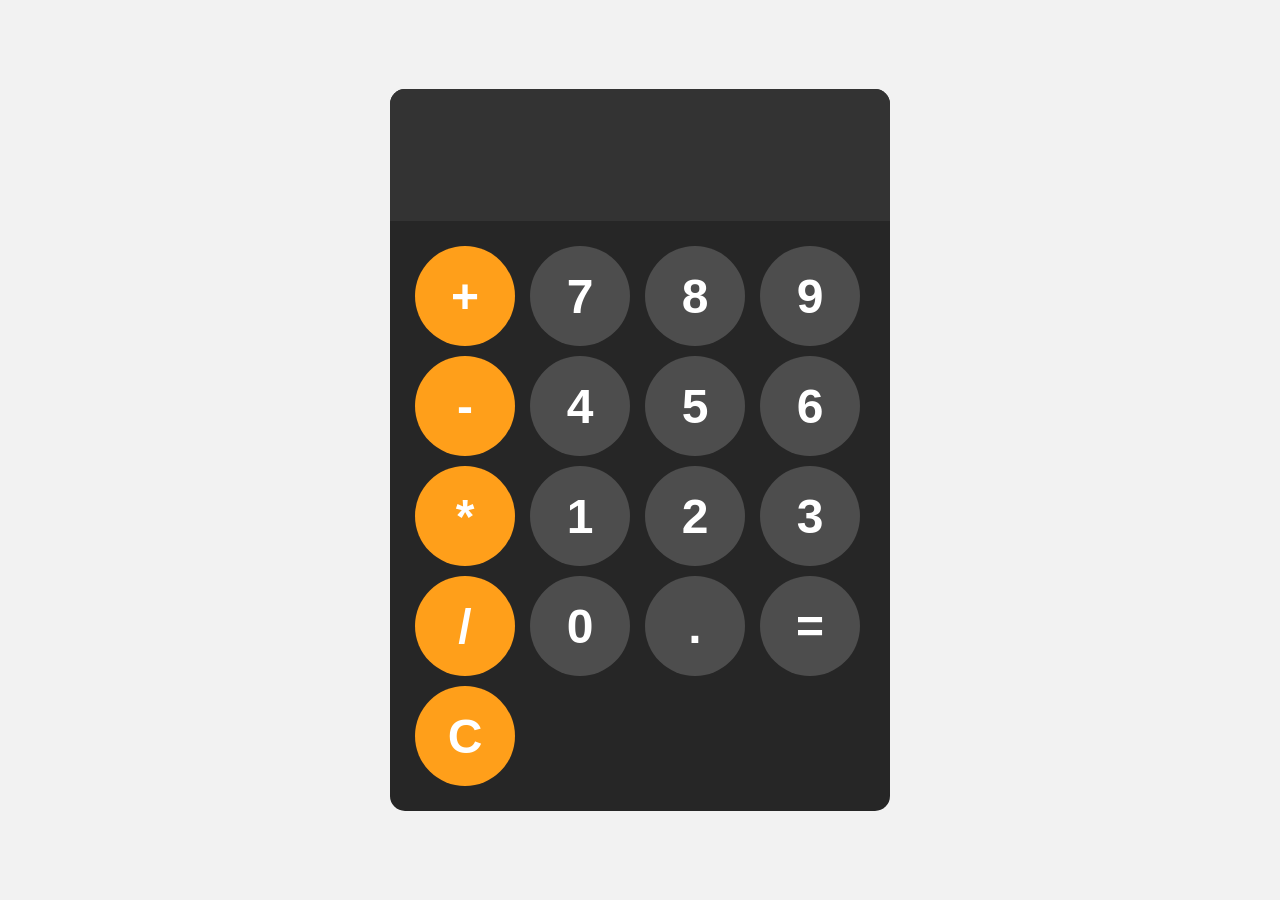
<file: CalculatorProgram.html>
<!DOCTYPE html>
<html lang="en">
<head>
    <meta charset="UTF-8">
    <meta name="viewport" content="width=device-width, initial-scale=1.0">
    <title>Calculator</title>
    <link rel="stylesheet" href="CalculatorProgramstyle.css">
</head>
<body>

    <div id="calculator">
        <input id="display" readonly>
        <div id="keys">
            <button onclick="appendToDisplay('+')" class="operator-btn">+</button>
            <button onclick="appendToDisplay('7')">7</button>
            <button onclick="appendToDisplay('8')">8</button>
            <button onclick="appendToDisplay('9')">9</button>
            <button onclick="appendToDisplay('-')" class="operator-btn">-</button>
            <button onclick="appendToDisplay('4')">4</button>
            <button onclick="appendToDisplay('5')">5</button>
            <button onclick="appendToDisplay('6')">6</button>
            <button onclick="appendToDisplay('*')" class="operator-btn">*</button>
            <button onclick="appendToDisplay('1')">1</button>
            <button onclick="appendToDisplay('2')">2</button>
            <button onclick="appendToDisplay('3')">3</button>
            <button onclick="appendToDisplay('/')" class="operator-btn">/</button>
            <button onclick="appendToDisplay('0')">0</button>
            <button onclick="appendToDisplay('.')">.</button>
            <button onclick="calculate()">=</button>
            <button onclick="clearDisplay()" class="operator-btn">C</button>
        </div>
    </div>
    <script src="CalculatorProgram.js"></script>    
</body>
</html>
</file>
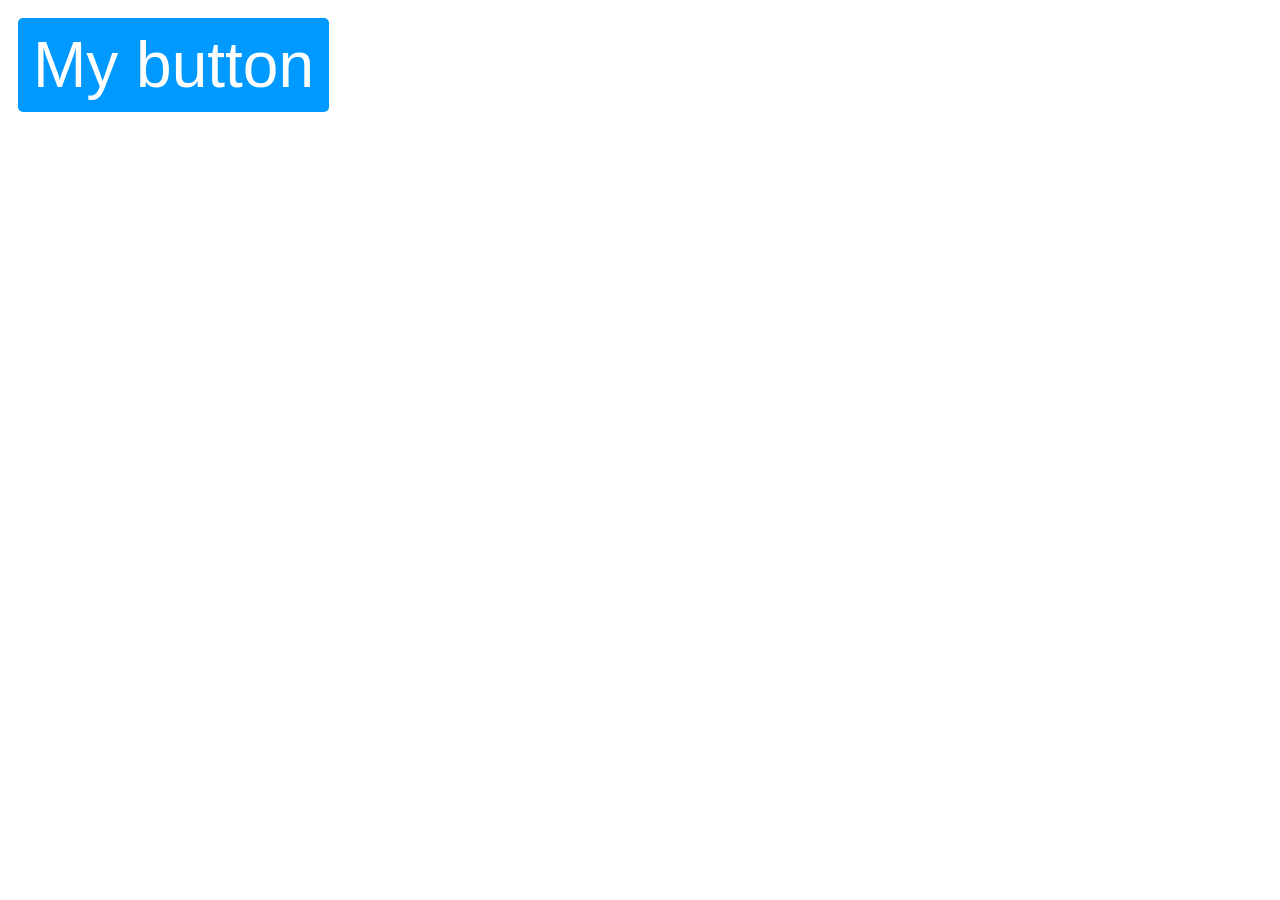
<file: classList.html>
<!DOCTYPE html>
<html lang="en">
<head>
    <meta charset="UTF-8">
    <meta name="viewport" content="width=device-width, initial-scale=1.0">
    <title>My Website</title>
    <link rel="stylesheet" href="classListstyle.css">
</head>
<body>

    <button id="myButton">My button</button>

    <script src="classList.js"></script>    
</body>
</html>
</file>
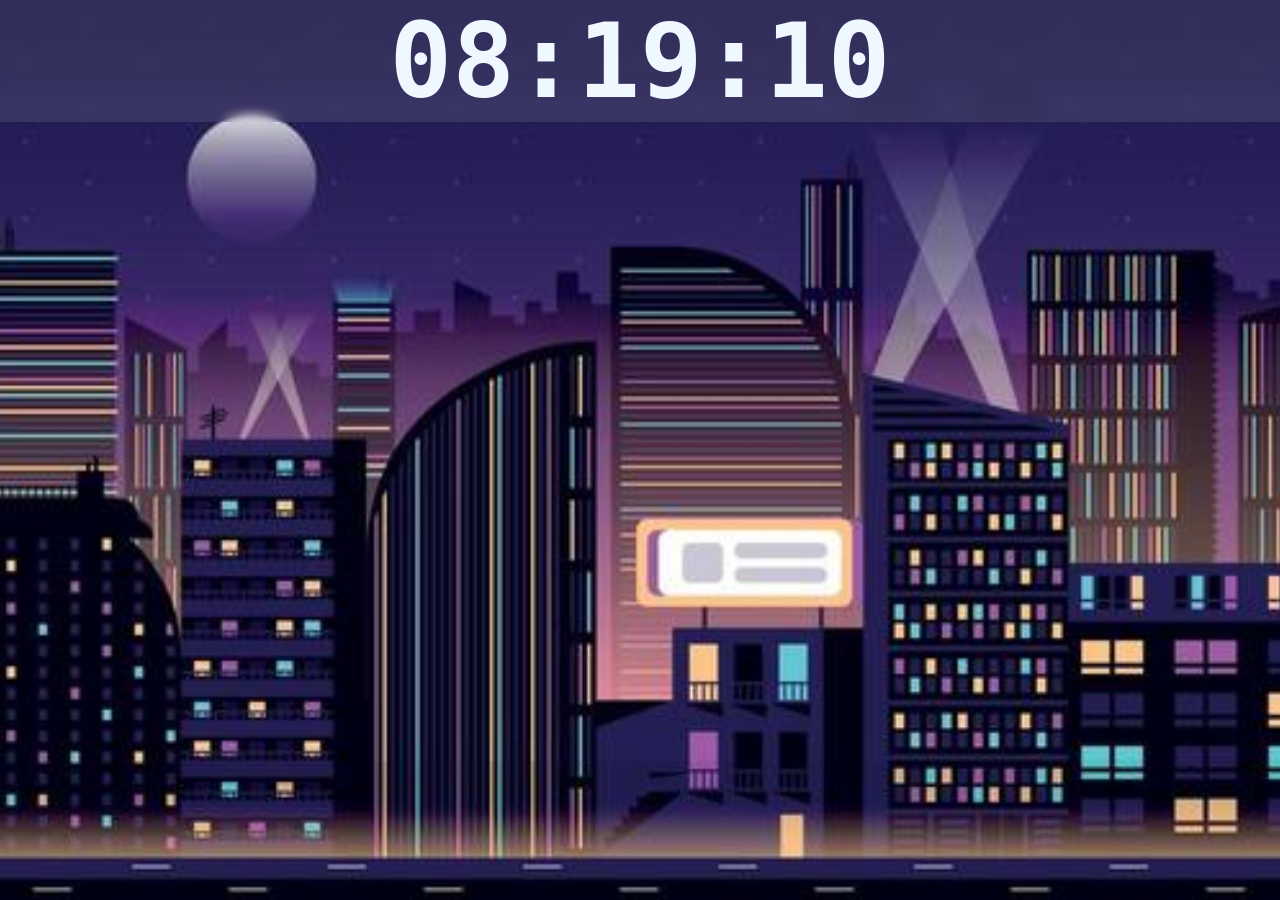
<file: DC.html>
<!DOCTYPE html>
<html lang="en">
<head>
    <meta charset="UTF-8">
    <meta name="viewport" content="width=device-width, initial-scale=1.0">
    <title>My Website</title>
    <link rel="stylesheet" href="DCstyle.css">
</head>
<body>
    <div id="clock-container">
        <div id="clock">00:00:00</div>
    </div>
    <script src="DigitalClock.js"></script>    
</body>
</html>
</file>
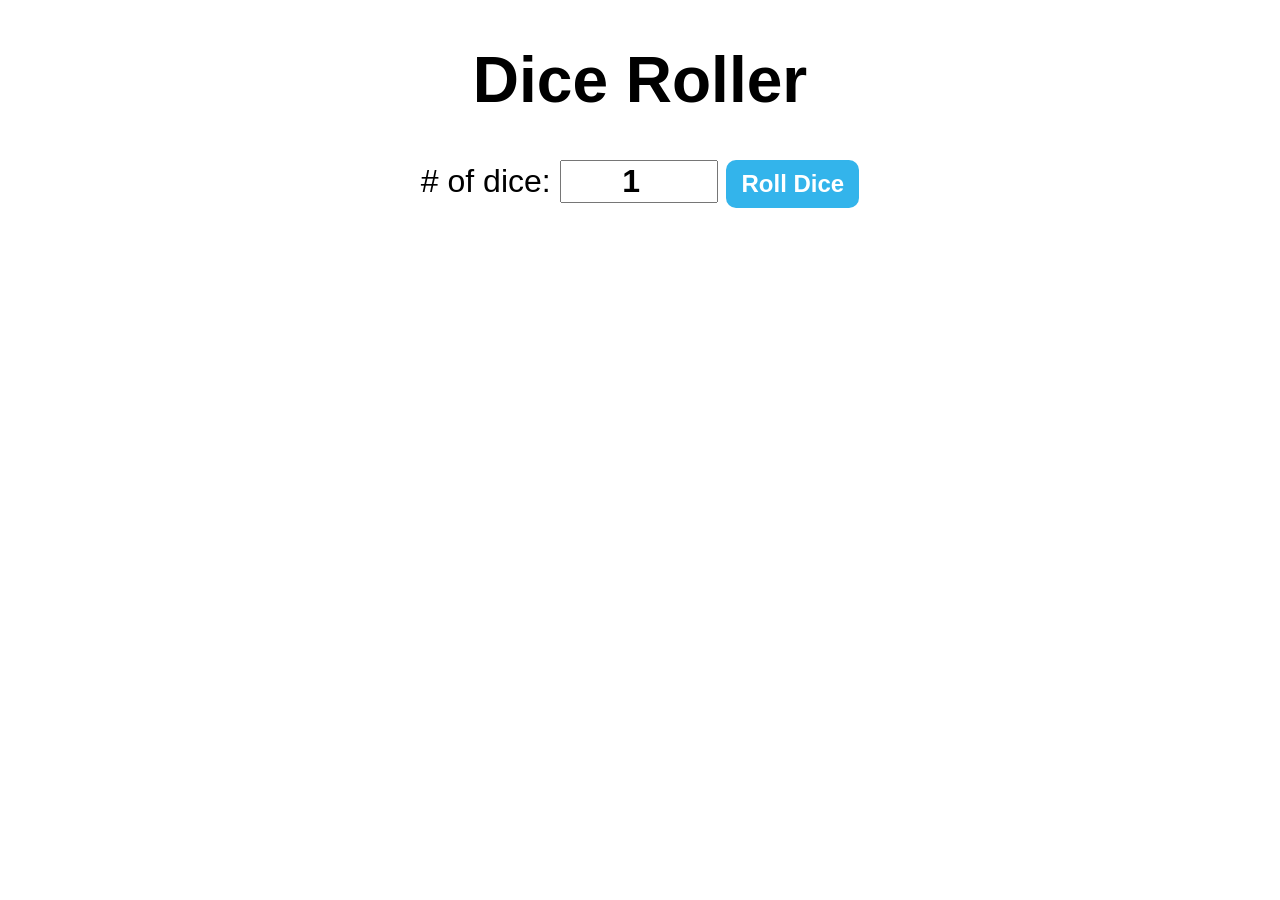
<file: DRP.html>
<!DOCTYPE html>
<html lang="en">
<head>
    <meta charset="UTF-8">
    <meta name="viewport" content="width=device-width, initial-scale=1.0">
    <title>Dice Roller</title>
    <link rel="stylesheet" href="DRPstyle.css">
</head>
<body>

    <div id="container">
        <h1>Dice Roller</h1>
        <label># of dice:</label>
        <input type="number" id="numOfDice" value="1" min="1">
        <button onclick="rollDice()">Roll Dice</button>
        <div id="diceResult"></div>
        <div id="diceImages"></div>
    </div>    
    <script src="DiceRolLerProgram.js"></script>    
</body>
</html>
</file>
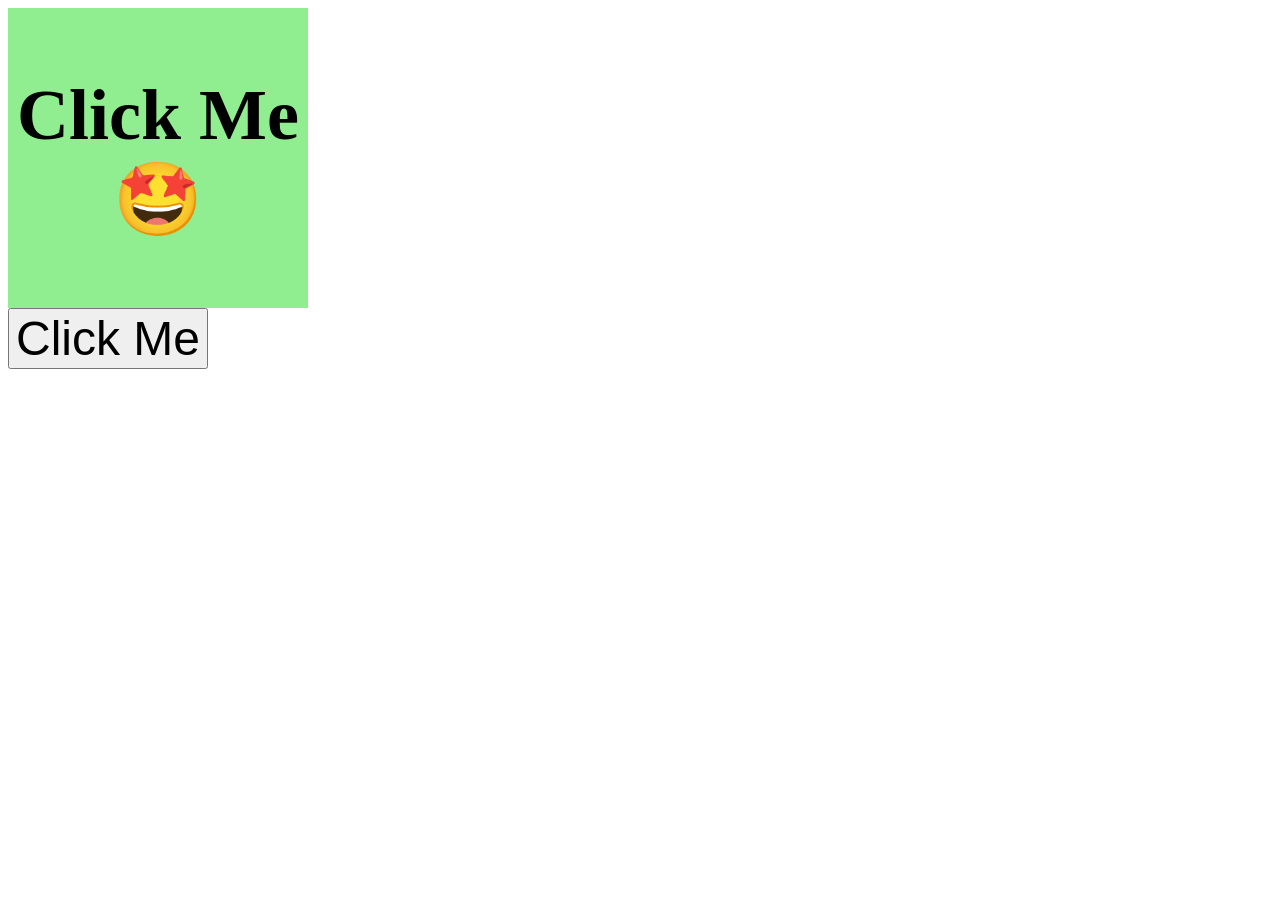
<file: eventListener.html>
<!DOCTYPE html>
<html lang="en">
<head>
    <meta charset="UTF-8">
    <meta name="viewport" content="width=device-width, initial-scale=1.0">
    <title>My Website</title>
    <link rel="stylesheet" href="eventListenerstyle.css">
</head>
<body>
    <div id="myBox">
        Click Me 🤩
    </div>

    <button id="myButton">Click Me</button>
    
    <script src="eventListener.js"></script>    
</body>
</html>
</file>
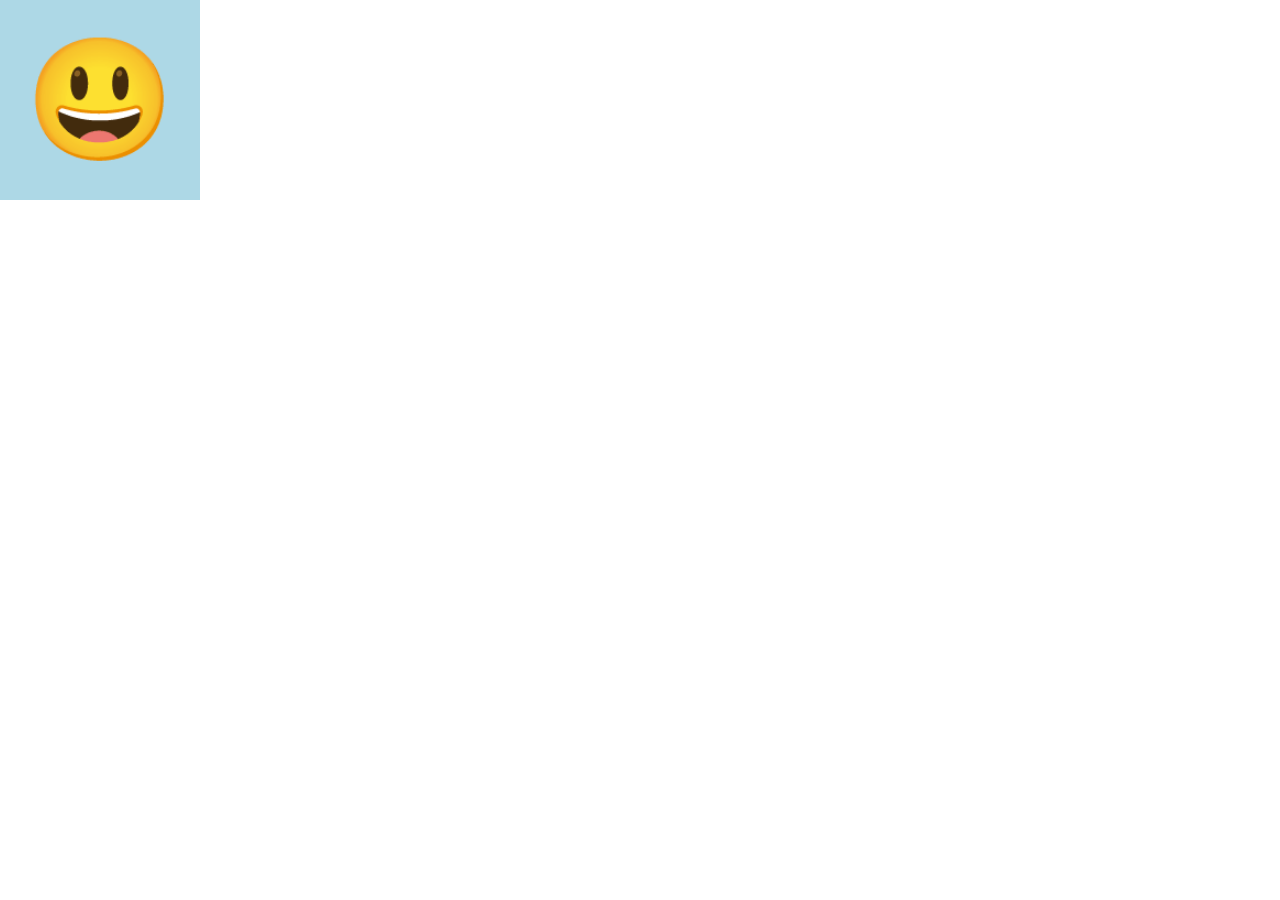
<file: eventListener2.html>
<!DOCTYPE html>
<html lang="en">
<head>
    <meta charset="UTF-8">
    <meta name="viewport" content="width=device-width, initial-scale=1.0">
    <title>My Website</title>
    <link rel="stylesheet" href="eventListenerstyle2.css">
</head>
<body>
    <div id="myBox">😃</div>
    
    <script src="eventListener2.js"></script>    
</body>
</html>
</file>
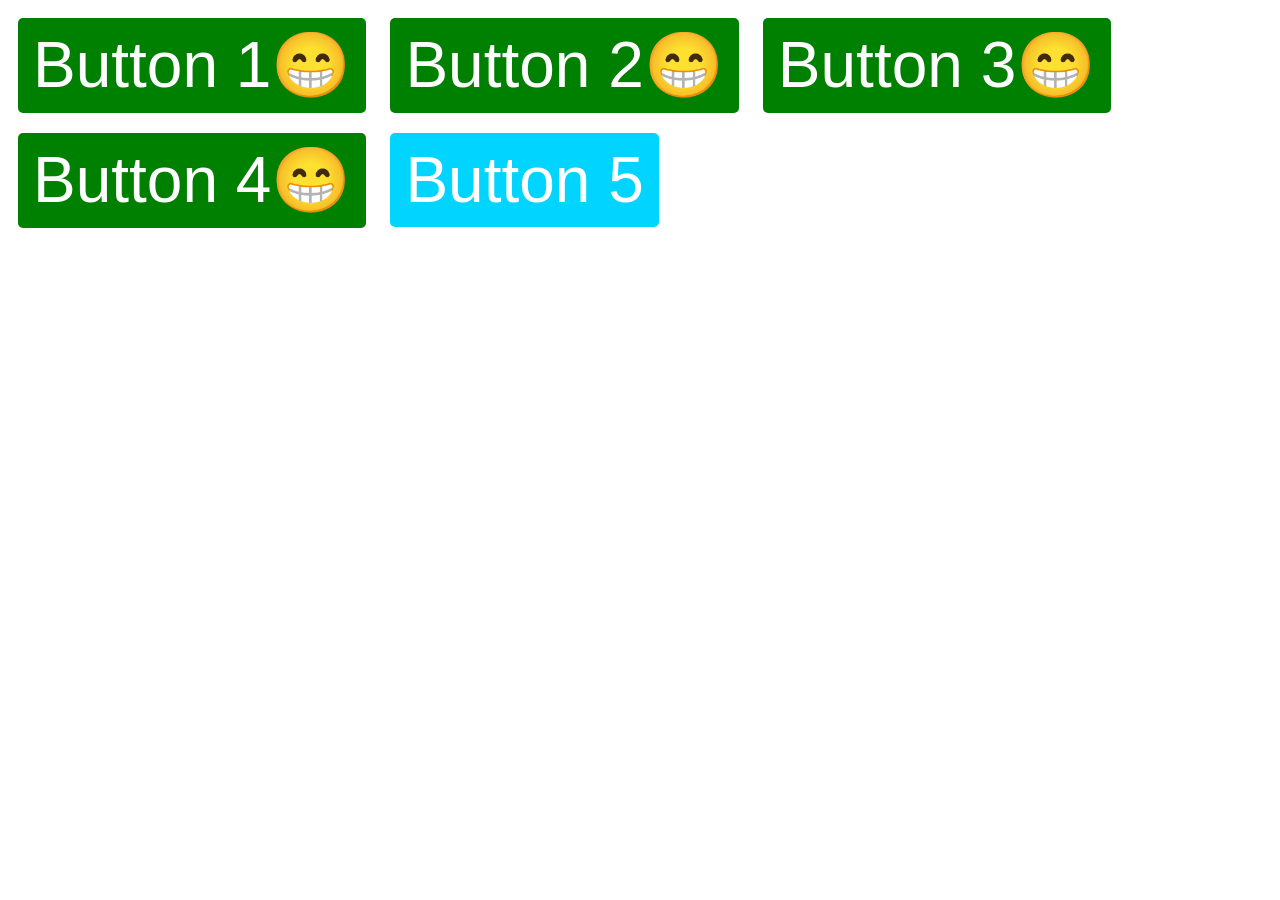
<file: NodeList.html>
<DOCTYPE html>
<html lang="en">
<head>
    <meta charset="UTF-8">
    <meta name="viewport" content="width=device-width, initial-scale=1.0">
    <title>My Website</title>
    <link rel="stylesheet" href="NodeListstyle.css">
</head>
<body>

    <button class = "myButtons">Button 1</button>
    <button class = "myButtons">Button 2</button>
    <button class = "myButtons">Button 3</button>
    <button class = "myButtons">Button 4</button>
    <script src="NodeList.js"></script>    
</body>
</html>
</file>
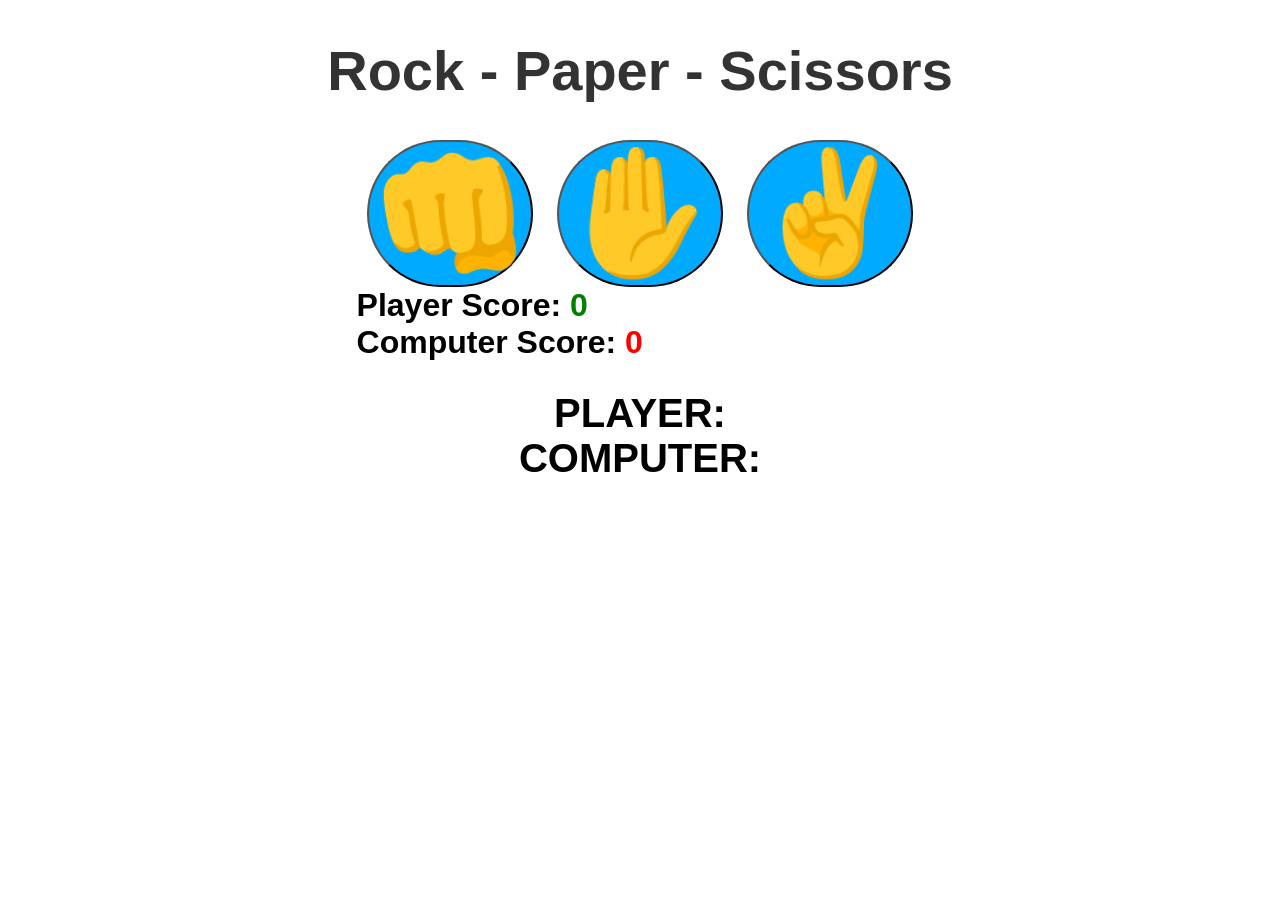
<file: RockPaperScissors.html>
<!DOCTYPE html>
<html lang="en">
<head>
    <meta charset="UTF-8">
    <meta name="viewport" content="width=device-width, initial-scale=1.0">
    <title>My Website</title>
    <link rel="stylesheet" href="RockPaperScissorsstyle.css">
</head>
<body>

    <h1>Rock - Paper - Scissors</h1>

    <div class="choices">
        <button onclick="playGame('rock')">👊</button>
        <button onclick="playGame('paper')">✋</button>
        <button onclick="playGame('scissors')">✌️</button>

        <div class="scoreDisplay">Player Score:
            <span id="playerScoreDisplay">0</span>
        </div>

        <div class="scoreDisplay">Computer Score:
            <span id="computerScoreDisplay">0</span>
        </div>

    </div>

    <div id="playerDisplay">PLAYER: </div>
    <div id="computerDisplay">COMPUTER: </div>
    <div id="resultDisplay"></div>

    <script src="RockPaperScissors.js"></script>    
</body>
</html>
</file>
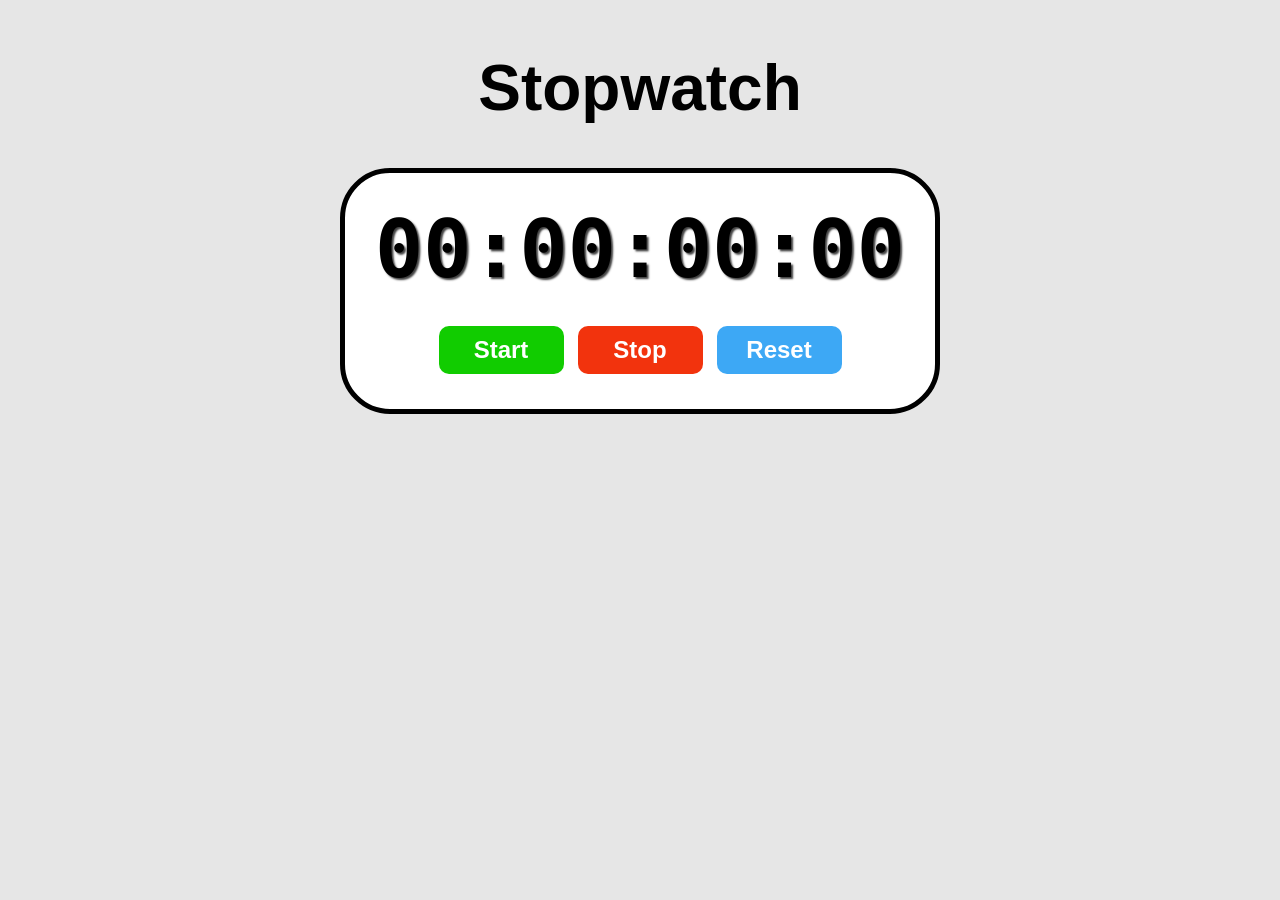
<file: Stopwatch.html>
<!DOCTYPE html>
<html lang="en">
<head>
    <meta charset="UTF-8">
    <meta name="viewport" content="width=device-width, initial-scale=1.0">
    <title>My Website</title>
    <link rel="stylesheet" href="Stopwatch.css">
</head>
<body>

    <h1 id="myH1">Stopwatch</h1>
    <div id="container">
        <div id="display">
            00:00:00:00
        </div>
        <div id="controls">
            <button id="startBtn" onclick="start()">Start</button>
            <button id="stopBtn" onclick="stop()">Stop</button>
            <button id="resetBtn" onclick="reset()">Reset</button>
        </div>

    </div>
    <script src="Stopwatch.js"></script>    
</body>
</html>
</file>
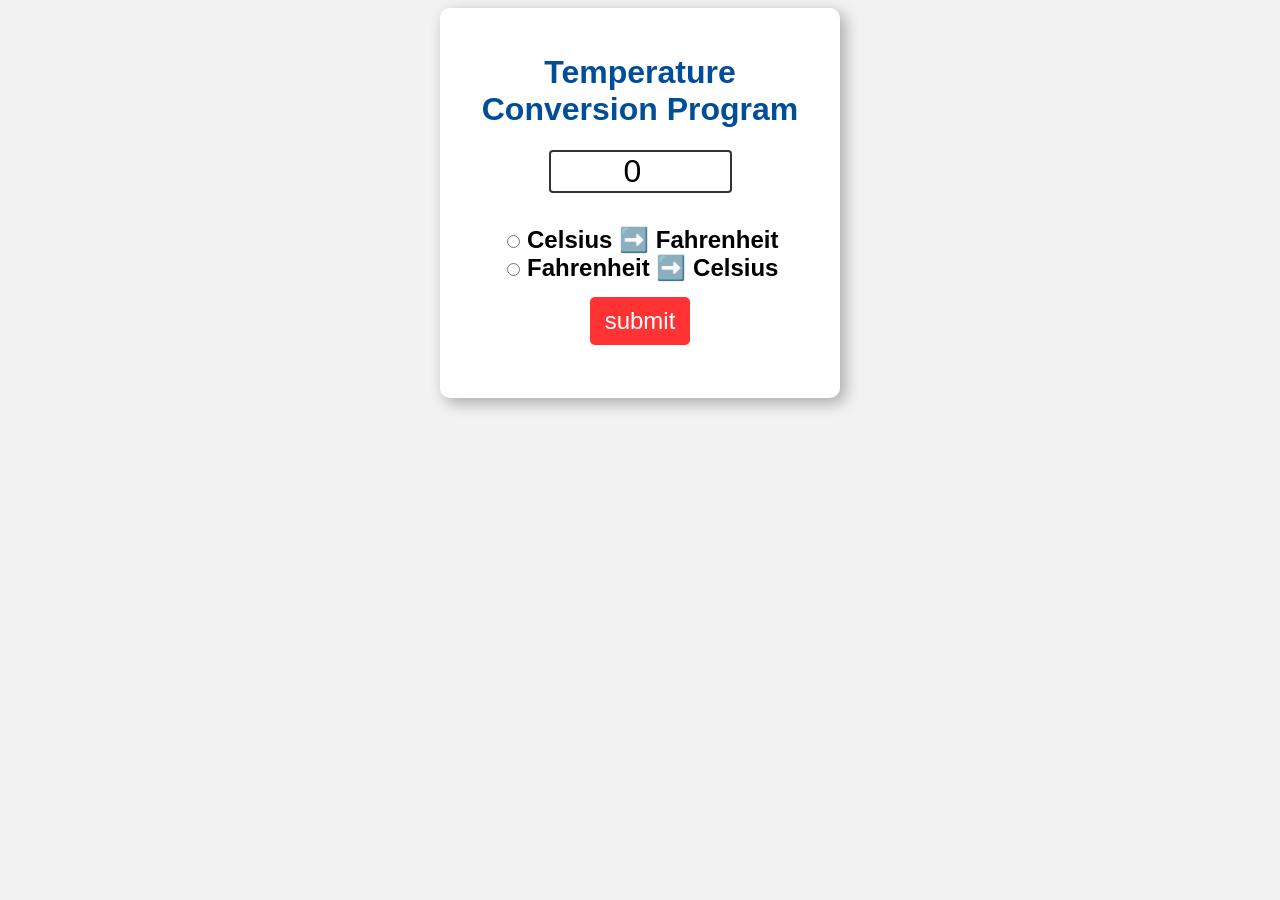
<file: TCP.html>
<!DOCTYPE html>
<html lang="en">
<head>
    <meta charset="UTF-8">
    <meta name="viewport" content="width=device-width, initial-scale=1.0">
    <title>Temperature Conversion Program</title>
    <link rel="stylesheet" href="TCPstyle.css">
</head>
<body>

    <form>
        <h1>Temperature Conversion Program</h1>
        <input type="number" id ="textbox" value="0"><br
></br>
        <input type="radio" id ="toFahrenheit" name="unit">
        <label for ="toFahrenheit">Celsius ➡️ Fahrenheit</label><br>

        <input type="radio" id ="toCelsius" name="unit">
        <label for ="toCelsius">Fahrenheit ➡️ Celsius</label><br>

        <button type="button" onclick="convert()">submit</button>
        <p id="result"></p>
    </form>

    <script src="TemperatureConversionProgram.js"></script>    
</body>
</html>
</file>
<file: CalculatorProgramstyle.css>
body{
    margin: 0;
    display: flex;
    justify-content: center;
    align-items: center;
    height: 100vh;
    background-color: hsl(0, 0%, 95%);
}
#calculator{
    font-family: Arial, Helvetica, sans-serif;
    background-color: hsl(0, 0%, 15%);
    border-radius: 15px;
    max-width: 500px;
    overflow: hidden;
}
#display{
    width: 100%;
    padding: 20px;
    font-size: 5rem;
    text-align: left;
    border: none;
    background-color: hsl(0, 0%, 20%);
    color: white;
}
#keys{
    display: grid;
    grid-template-columns: repeat(4, 1fr);
    gap: 10px;
    padding: 25px;
}
button{
    width: 100px;
    height: 100px;
    border-radius: 50px;
    border: none;
    background-color: hsl(0, 0%, 30%);
    color: white;
    font-size: 3rem;
    font-weight: bold;
    cursor: pointer;
}
button:hover{
    background-color:hsl(0, 0%, 40%);
}
button:active{
    background-color:hsl(0, 0%, 50%);
}
.operator-btn{
    background-color: hsl(35, 100%, 55%);
}
.operator-btn:hover{
    background-color: hsl(35, 100%, 65%);
}
.operator-btn:active{
    background-color: hsl(35, 100%, 75%);
}
</file>
<file: classListstyle.css>
#myButton{
    font-size: 4rem;
    margin: 10px;
    border: none;
    border-radius: 5px;
    padding: 10px 15px;
}
.enabled{
    background-color: hsl(204, 100%, 50%);
    color: white;
}
.hover{
    box-shadow: 0 010px hsl(0, 0%, 0.2);
    font-weight: bold;
}
.disabled{
    background-color: hsl(0, 0%, 60%);
    color: hsl(0, 0%, 50%);
}
</file>
<file: DCstyle.css>
body{
    background-image: url(b3.jpg);
    background-position: center;
    background-repeat: no-repeat;
    background-size: cover;
    background-attachment: fixed;
    margin: 0;
}
#clock.container{
    display: flex;
    justify-content: center;
    align-items: center;
    height: 100vh;
}
#clock{
    font-family: monospace;
    font-size: 6.5rem;
    font-weight: bold;
    text-align: center;
    color: aliceblue;
    backdrop-filter: blur(5px);
    width:100%;
    background-color: hsla(0, 0%, 100%, 0.1);
}
</file>
<file: DRPstyle.css>
#container{
    font-family: Arial, Helvetica, sans-serif;
    text-align: center;
    font-size: 2rem;
}
button{
    font-size: 1.5rem;
    padding: 10px 15px;
    border-radius: 10px;
    border: none;
    background-color: #33b4eb;
    color: white;
    font-weight: bold;
    cursor: pointer;
}
button:hover{
    background-color: #33d9eb;
}
input{
    font-size: 2rem;
    width: 150px;
    text-align: center;
    font-weight: bold;
}
#diceResult{
    margin: 25px;
}
#diceImages img{
    width: 150px;
    margin: 5px;
}
</file>
<file: eventListenerstyle.css>
#myBox{
    background-color: lightgreen;
    width: 300px;
    height: 300px;
    font-size: 4.5rem;
    font-weight: bold;
    display: flex;
    align-items: center;
    text-align: center;
}
#myButton{
    font-size: 3rem;
}
</file>
<file: eventListenerstyle2.css>
body{
    margin: 0;
}
#myBox{
    background-color: lightblue;
    width: 200px;
    height: 200px;
    font-size: 7.5rem;
    display: flex;
    justify-content: center;
    align-items: center;
    position: relative;
}
</file>
<file: NodeListstyle.css>
.myButtons{
    font-size: 4rem;
    margin: 10px;
    border: none;
    border-radius: 5px;
    padding: 10px 15px;
    background-color: hsl(190, 100%, 50%);
    color: white;
}
</file>
<file: RockPaperScissorsstyle.css>
body{
    font-family: Arial, Helvetica, sans-serif;
    font-weight: bold;
    margin: 0;
    display: flex;
    flex-direction: column;
    align-items: center;
}
h1{
    font-size: 3.5rem;
    color: hsl(0, 0%, 20%);
}
.choices{
    margin-bottom: 30px;
}
.choices button{
    font-size: 7.5rem;
    min-width: 160px;
    margin: 0 10px;
    border-radius: 250px;
    background-color: hsl(200, 100%, 50%);
    cursor: pointer;
    transition: background-color 0.5s ease;
}
.choices button:hover{
    background-color: hsl(200, 100%, 70%);
}
#playerDisplay, #computerDisplay{
    font-size: 2.5rem;
}
#resultDisplay{
    font-size: 5rem;
    margin: 30px 0;
}
.scoreDisplay{
    font-size: 2rem;
    
}
.greenText, #playerScoreDisplay{
    color: green;
}
.redText, #computerScoreDisplay{
    color: red;
}
</file>
<file: Stopwatch.css>
body{
    display: flex;
    flex-direction: column;
    align-items: center;
    background-color: hsl(0, 0%, 90%);
}
#myH1{
    font-size: 4rem;
    font-family: "Arial", sans-serif;
    color: black;
}
#container{
    display: flex;
    flex-direction: column;
    align-items: center;
    padding: 30px;
    border: 5px solid;
    border-radius: 50px;
    background-color: white;
}
#display{
    font-size: 5rem;
    font-family: monospace;
    font-weight: bold;
    color: black;
    text-shadow: 2px 2px 2px hsla(0, 0%, 0%, 0.75);
    margin-bottom: 25px;
}
#controls button{
    font-size: 1.5rem;
    font-weight: bold;
    padding: 10px 20px;
    margin: 5px;
    min-width: 125px;
    border: none;
    border-radius: 10px;
    cursor: pointer;
    color: white;
    transition: background-color 0.5s ease;
}
#startBtn{
    background-color: hsla(115, 100%, 40%);
}
#startBtn:hover{
    background-color: hsla(115, 100%, 30%);
}
#stopBtn{
    background-color: hsla(10, 90%, 50%);
}
#stopBtn:hover{
    background-color: hsla(10, 90%, 40%);
}
#resetBtn{
    background-color: hsla(205, 90%, 60%);
}
#resetBtn:hover{
    background-color: hsla(205, 90%, 50%);
}
</file>
<file: TCPstyle.css>
body{
    font-family: Arial, sans-serif;
    background-color: hsl(0, 0%, 95%);
}

h1{
    color: hsl(210, 100%, 30%);
}

form{
    background-color:hsl(0, 0%, 100%);
    text-align: center;
    max-width: 350px;
    margin: auto;
    padding: 25px;
    border-radius: 10px;
    box-shadow: 5px 5px 15px hsl(0, 0%, 0%, 0.3);
}

#textbox{
    width: 50%;
    font-size: 2em;
    text-align: center;
    border: 2px solid hsla(0, 0%, 0%, 0.8);
    border-radius: 4px;
    margin-bottom: 15px;
}

label{
    font-size: 1.5em;
    font-weight: bold;
}

button{
    margin-top: 15px;
    background-color: hsl(0, 100%, 60%);
    color: white;
    font-size: 1.5em;
    border: none;
    padding: 10px 15px;
    border-radius: 5px;
    cursor: pointer;
}

button:hover{
    background-color: hsl(0, 100%, 50%);
}

#result{
    font-size: 1.75em;
    font-weight: bold;
}
</file>
